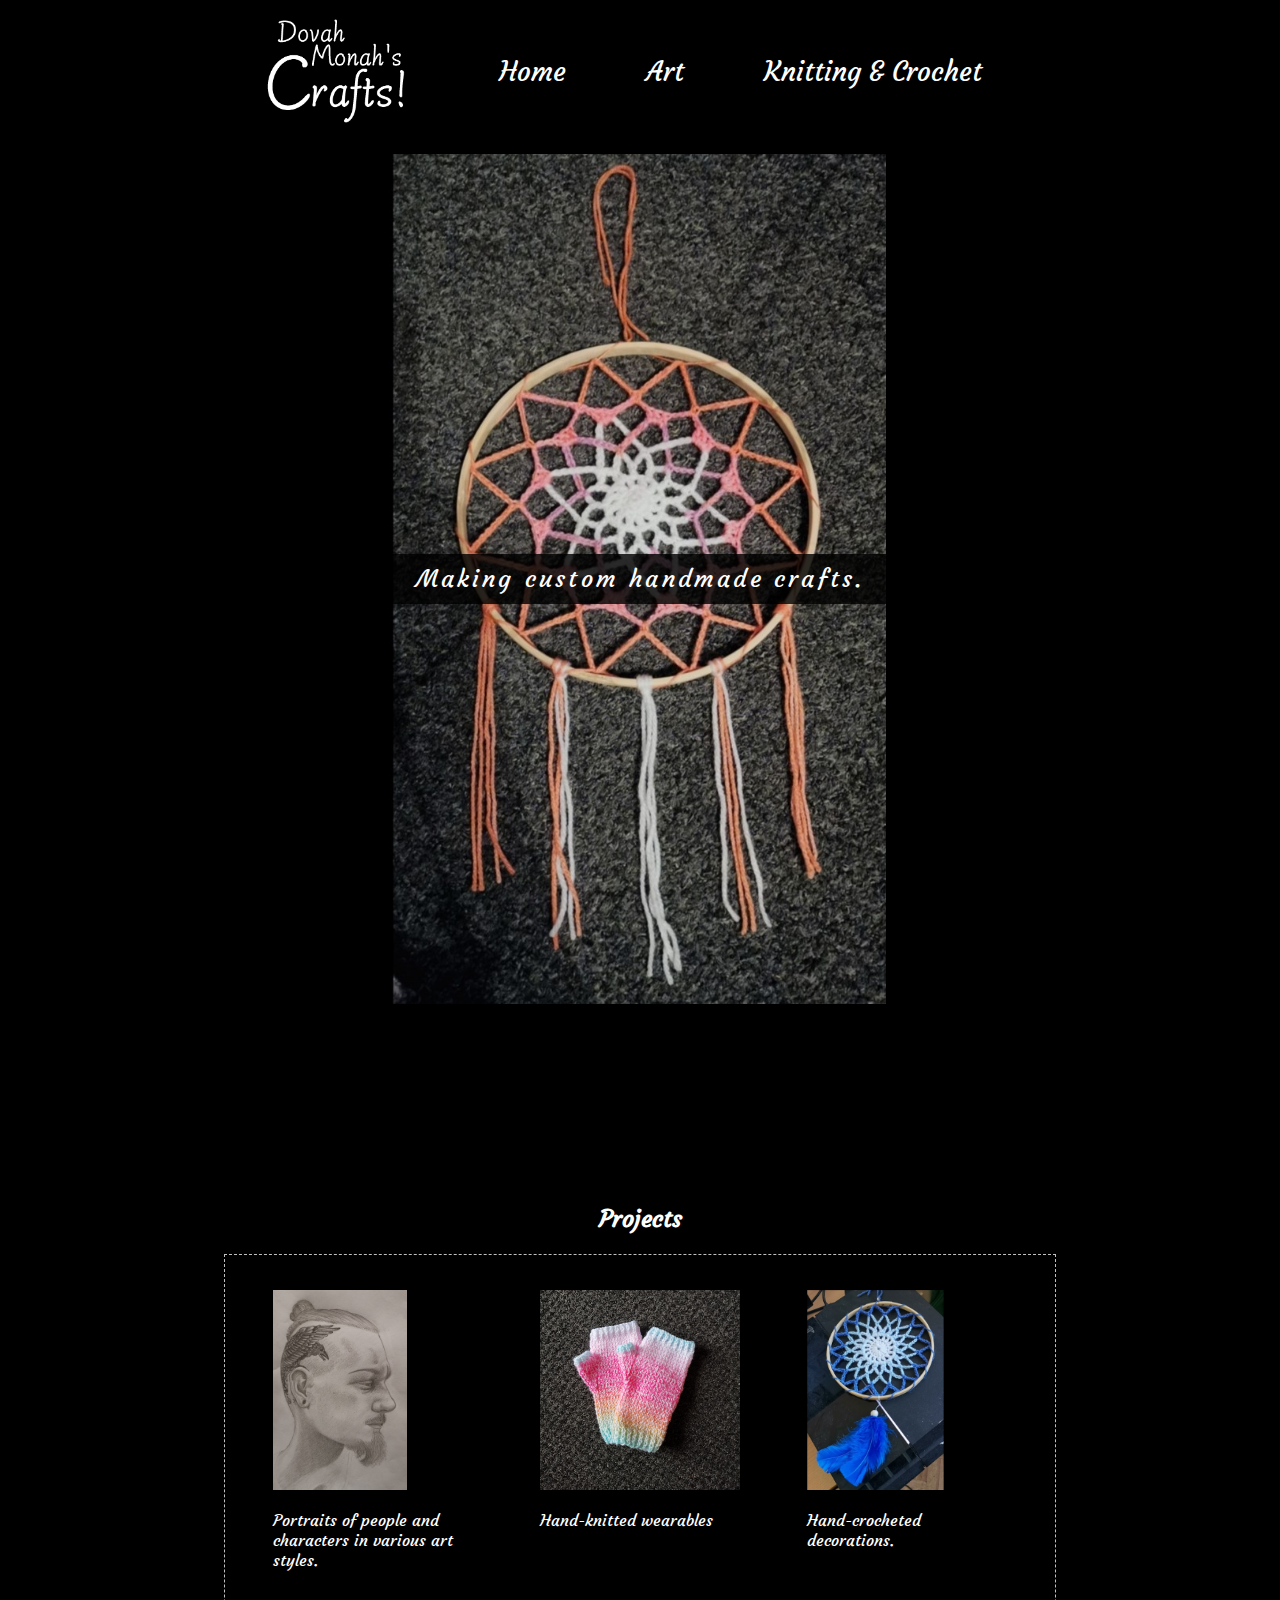
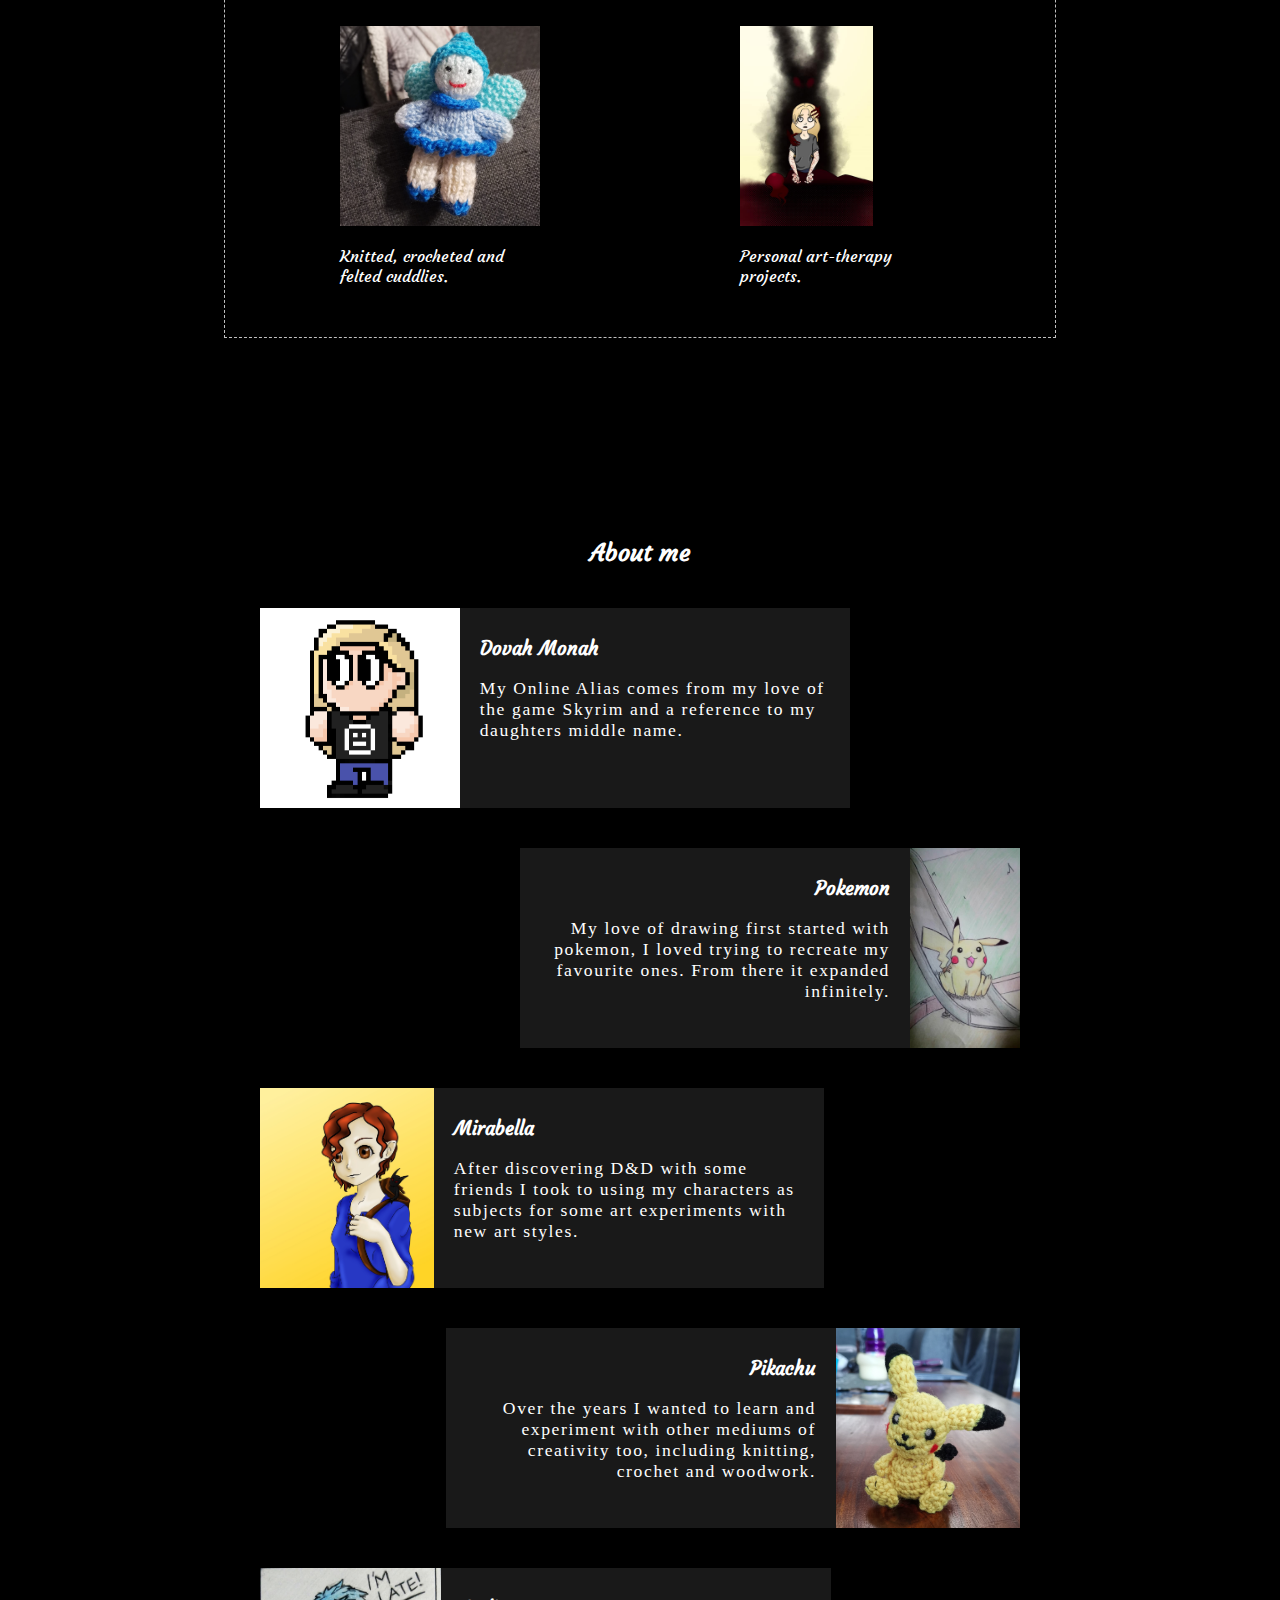
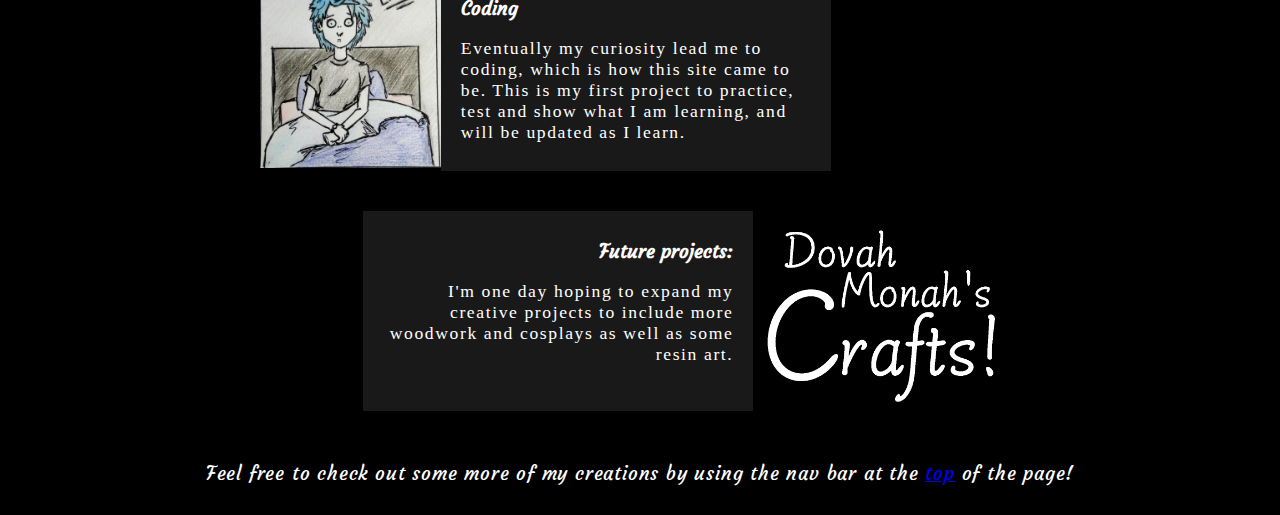
<file: index.html>
<!DOCTYPE html>
<html lang="en">
<head>
    <meta charset="utf-8">
    <meta name="viewport" content="width=device-width, initial-scale=1">
    <link rel="stylesheet" href="style.css">
    <link rel="preconnect" href="https://fonts.gstatic.com">
    <link href="https://fonts.googleapis.com/css2?family=Courgette&family=Quattrocento:wght@400;700&display=swap" rel="stylesheet">
    <title>DovahMonahsCrafts</title>

</head>
<body>
    <header id="top">
        <img src="logo.png">
        <nav>
            <ul>
                <li><a href="index.html">Home</a></li>
                <li><a href="art.html">Art</a></li>
                <li><a href="knit.html">Knitting & Crochet</a></li>
            </ul>
        </nav>
    </header>
    <main>
        <div class="mission">
            <p>Making custom handmade crafts.</p>
        </div>
        <div>
            <h2>Projects</h2>
            <div class="projects">
                <div class="proj">
                    <img src="callum.jpg">
                    <p>Portraits of people and characters in various art styles.</p>
                </div>
                <div class="proj">
                    <img src="gloves.jpg">
                    <p>Hand-knitted wearables</p>
                </div>
                <div class="proj">
                    <img src="bluedc.jpg">
                    <p>Hand-crocheted decorations.</p>
                </div>
                <div class="proj">
                    <img src="fairy.jpg">
                    <p>Knitted, crocheted and felted cuddlies.</p>
                </div>
                <div class="proj">
                    <img src="guiltfrag.jpg">
                    <p>Personal art-therapy projects.</p>
                </div>
            </div>
        </div>
        <div>
            <h2>About me</h2>
            <div id="leftright">
                <div class="left">
                    <img src="pixelme.png">
                    <div>
                        <h3>Dovah Monah</h3>
                        <p>My Online Alias comes from my love of the game Skyrim and a reference to my daughters middle name.</p>
                    </div>
                </div>
                <div class="right">
                    <img src="pikachusketch.jpg">
                    <div>
                        <h3>Pokemon</h3>
                        <p>My love of drawing first started with pokemon, I loved trying to recreate my favourite ones. From there it expanded infinitely.</p>
                    </div>
                </div>
                <div class="left">
                    <img src="mirabella.jpeg">
                    <div>
                        <h3>Mirabella</h3>
                        <p>After discovering D&D with some friends I took to using my characters as subjects for some art experiments with new art styles.</p>
                    </div>
                </div>
                
                <div class="right">
                    <img src="pikachu.jpg">
                    <div>
                        <h3>Pikachu</h3>
                        <p>Over the years I wanted to learn and experiment with other mediums of creativity too, including knitting, crochet and woodwork.
                        </p>
                    </div>
                </div>
                <div class="left">
                    <img src="imlate.jpg">
                    <div>
                        <h3>Coding</h3>
                        <p>Eventually my curiosity lead me to coding, which is how this site came to be. This is my first project to practice, test and show what I am learning, and will be updated as I learn.</p>
                    </div>
                </div>
                <div class="right">
                    <img src="logo.png">
                    <div>
                        <h3>Future projects:</h3>
                        <p>I'm one day hoping to expand my creative projects to include more woodwork and cosplays as well as some resin art.</p>
                    </div>
                </div>
            </div>
        </div>
    </main>
    <footer>
        <p>Feel free to check out some more of my creations by using the nav bar at the <a href="#top">top</a> of the page!</p>
    </footer>
</body>    
</html>
</file>
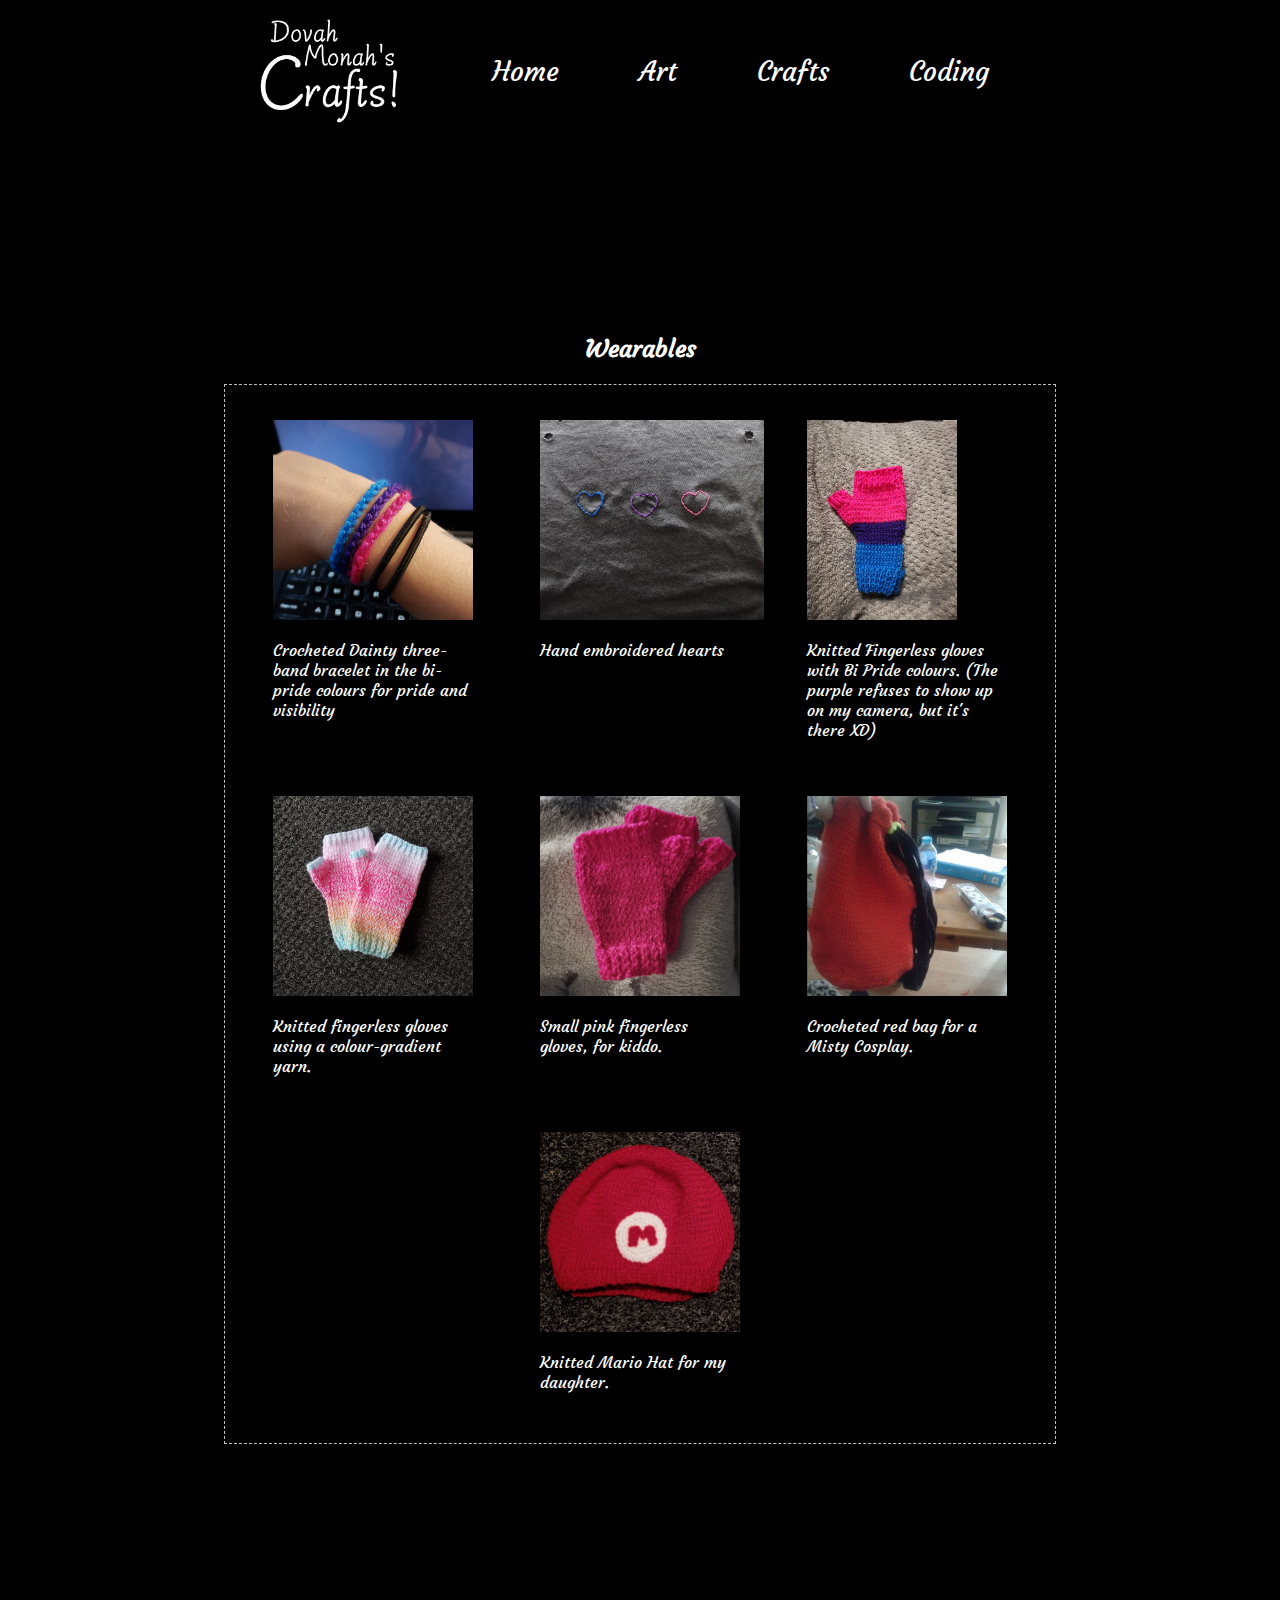
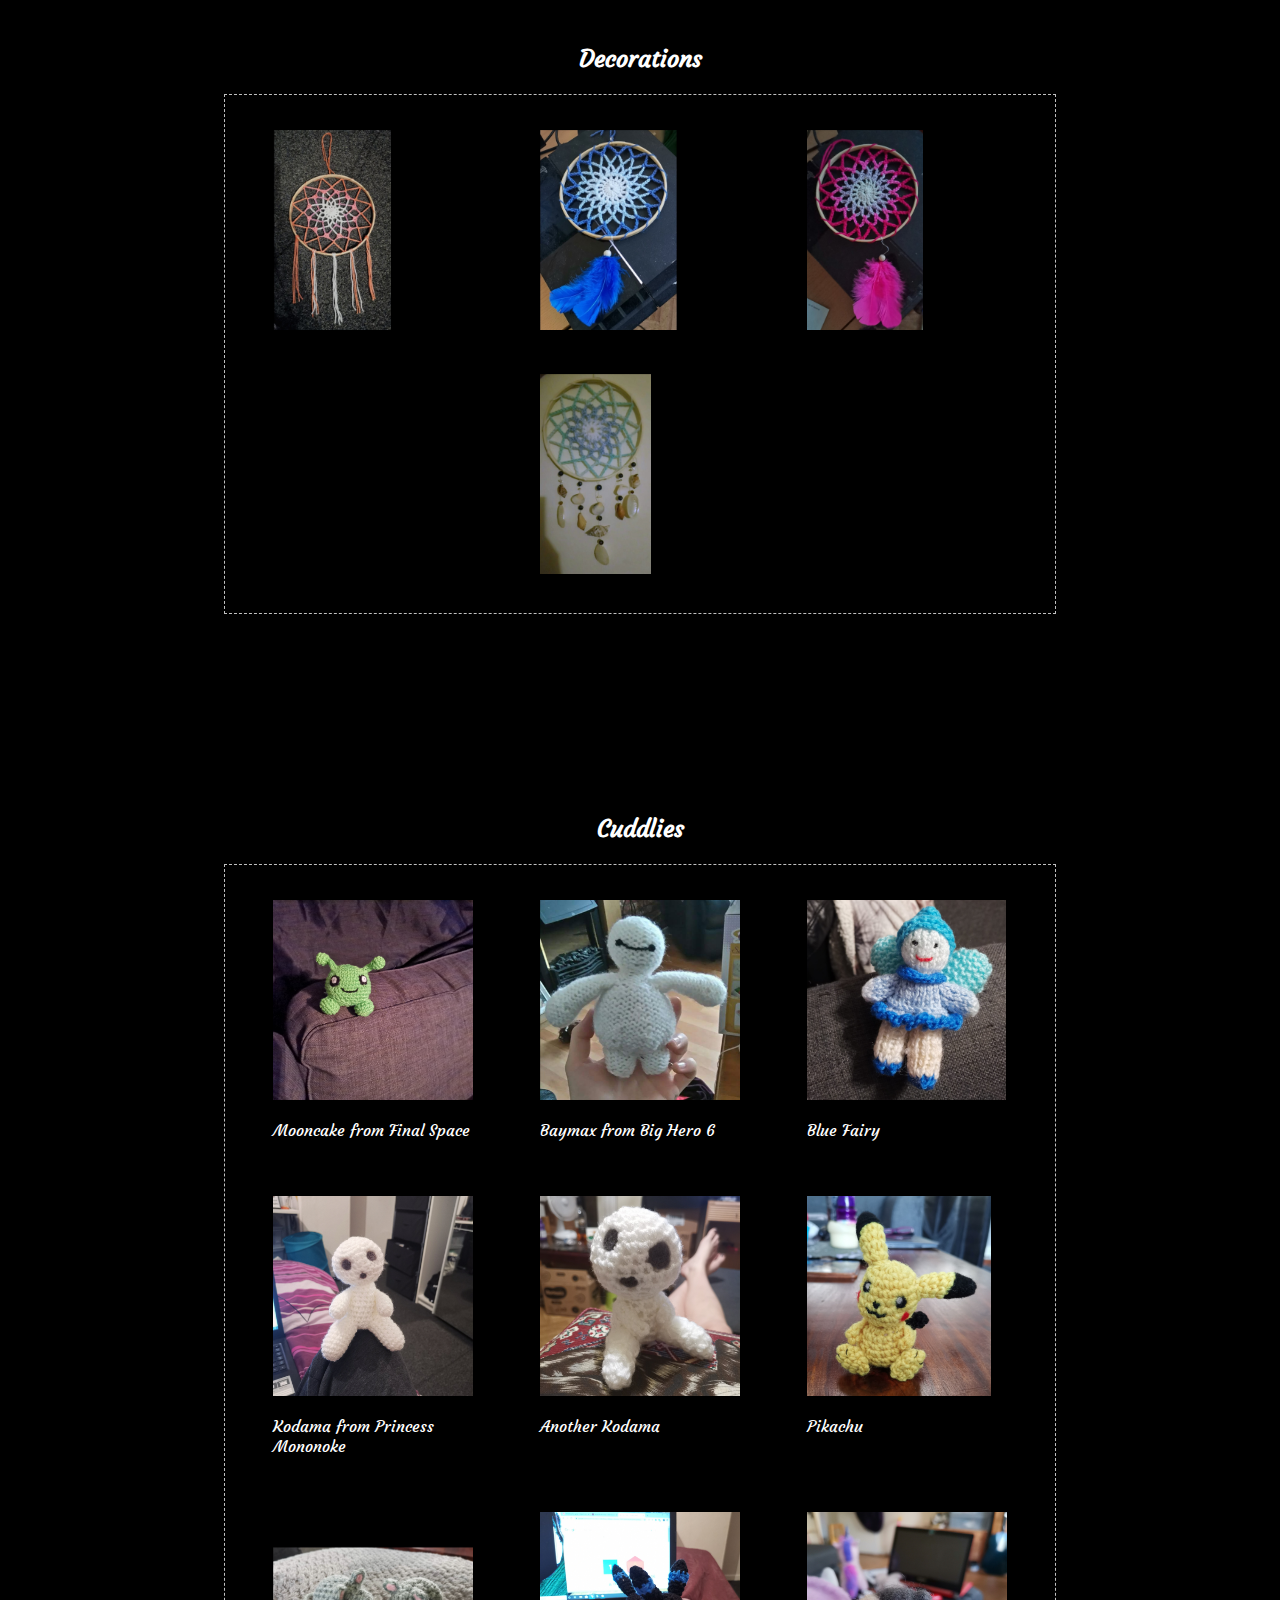
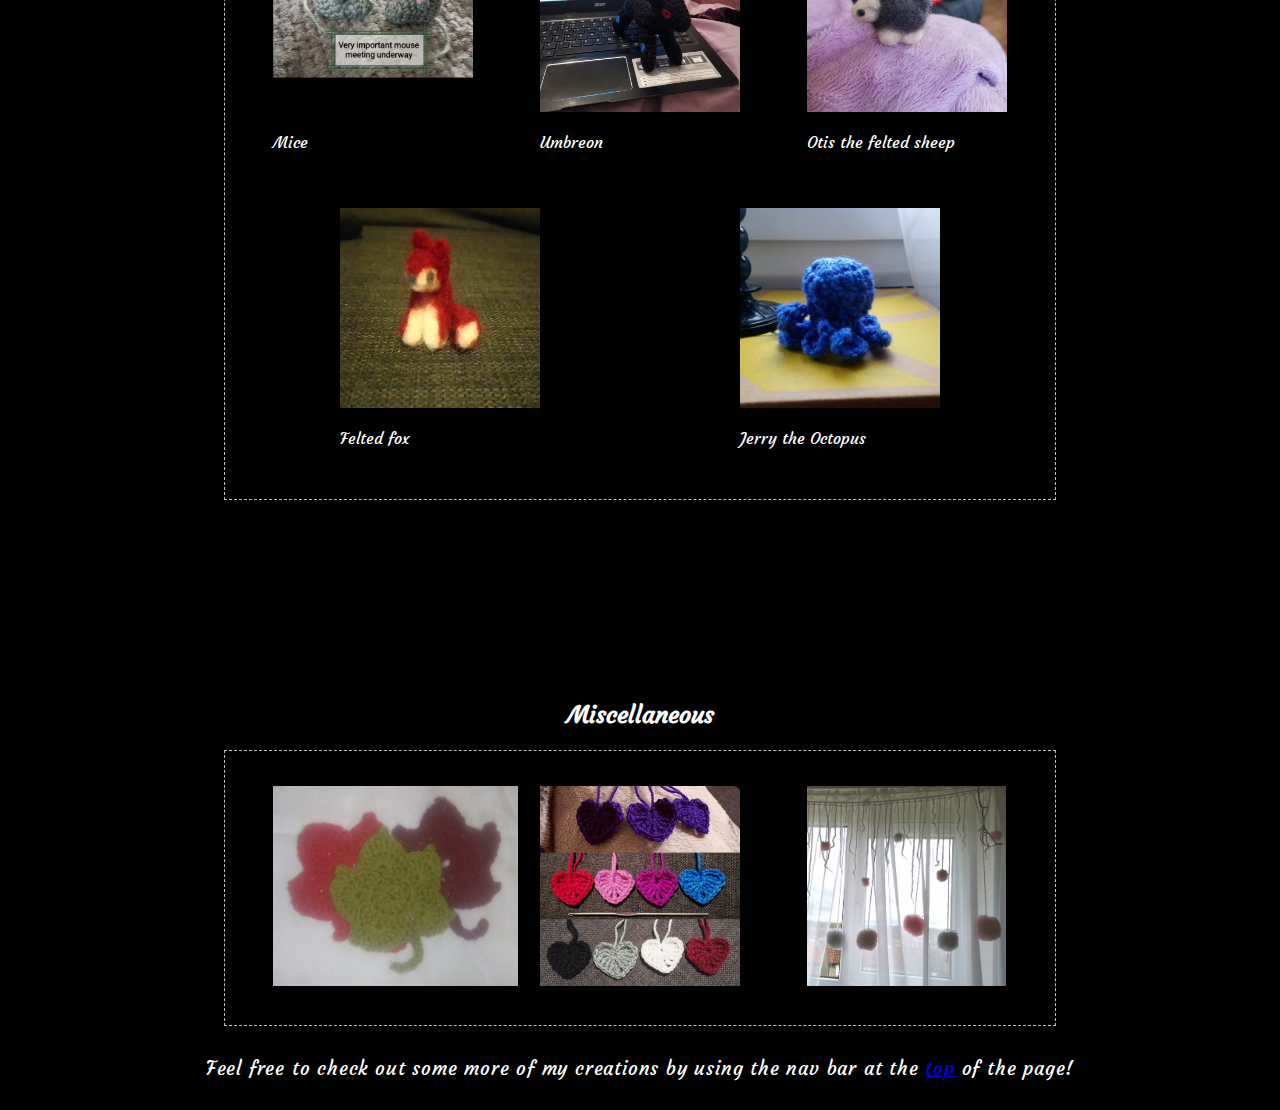
<file: crafts.html>
<!DOCTYPE html>
<html lang="en">
<head>
    <meta charset="utf-8">
    <meta name="viewport" content="width=device-width, initial-scale=1">
    <link rel="stylesheet" href="style.css">
    <link rel="preconnect" href="https://fonts.gstatic.com">
    <link href="https://fonts.googleapis.com/css2?family=Courgette&family=Quattrocento:wght@400;700&display=swap" rel="stylesheet">
    <title>DovahMonahsKnitting</title>
</head>
<body>
    <header id="top">
        <img src="logo.png">
        <nav>
            <ul>
                <li><a href="index.html">Home</a></li>
                <li><a href="art.html">Art</a></li>
                <li><a href="crafts.html">Crafts</a></li>
                <li><a href="coding.html">Coding</a></li>
            </ul>
        </nav>
    </header>
    <main>
        <div>
            <h2 id="wearables">Wearables</h2>
            <div class="projects">
                <div class="proj">
                    <img src="bibracelet.jpg">
                    <p>Crocheted Dainty three-band bracelet in the bi-pride colours for pride and visibility</p>
                </div>
                <div class="proj">
                    <img src="heartTshirt.jpg">
                    <p>Hand embroidered hearts</p>
                </div>
                <div class="proj">
                    <img src="biGloves.jpg">
                    <p>Knitted Fingerless gloves with Bi Pride colours.
                    (The purple refuses to show up on my camera, but it's there XD)</p>
                </div>
                <div class="proj">
                    <img src="gloves.jpg">
                    <p>Knitted fingerless gloves using a colour-gradient yarn.</p>
                </div>
                <div class='proj'>
                    <img src="pinkGloves.jpg">
                    <p>Small pink fingerless gloves, for kiddo.</p>
                </div>
                <div class="proj">
                    <img src="bag.jpg">
                    <p>Crocheted red bag for a Misty Cosplay.</p>
                </div>
                <div class="proj">
                    <img src="mariohat.jpg">
                    <p>Knitted Mario Hat for my daughter.</p>
                </div>
            </div>
        </div>
        <div>
            <h2 id="decorations">Decorations</h2>
            <div class="projects">
                <div class="proj">
                    <img src="peachdc.jpg">
                </div>
                <div class="proj">
                    <img src="bluedc.jpg">
                </div>
                <div class="proj">
                    <img src="pinkdc.jpg">
                </div>
                <div class="proj">
                    <img src="shelldc.jpg">
                </div>
            </div>
        </div>
        <div>
            <h2 id="cuddlies">Cuddlies</h2>
            <div class="projects">
                <div class="proj">
                    <img src="mooncake.jpg">
                    <p>Mooncake from Final Space</p>
                </div>
                <div class="proj">
                    <img src="baymax.jpg">
                    <p>Baymax from Big Hero 6</p>
                </div>
                <div class="proj">
                    <img src="fairy.jpg">
                    <p>Blue Fairy</p>
                </div>
                <div class="proj">
                    <img src="kodama1.jpg">
                    <p>Kodama from Princess Mononoke</p>
                </div>
                <div class="proj">
                    <img src="kodama2.jpg">
                    <p>Another Kodama</p>
                </div>
                <div class="proj">
                    <img src="pikachu.jpg">
                    <p>Pikachu</p>
                </div>
                <div class="proj">
                    <img src="mice.jpg">
                    <p>Mice</p>
                </div>
                <div class="proj">
                    <img src="umbreon.jpg">
                    <p>Umbreon</p>
                </div>
                <div class="proj">
                    <img src="otis.jpg">
                    <p>Otis the felted sheep</p>
                </div>
                <div class="proj">
                    <img src="fox.jpg">
                    <p>Felted fox</p>
                </div>
                <div class="proj">
                    <img src="jerry.jpg">
                    <p>Jerry the Octopus</p>
                </div>
            </div>
        </div>
        <div>
            <h2>Miscellaneous</h2>
            <div class="projects">
                <div class="proj">
                    <img src="fallleaves.jpg">
                </div>
                <div class="proj">
                    <img src="hearts.jpg">
                </div>
                <div class="proj">
                    <img src="pompoms.jpg">
                </div>
            </div>
        </div>
    </main>
    <footer>
        <p>Feel free to check out some more of my creations by using the nav bar at the <a href="#top">top</a> of the page!</p>
    </footer>
</body>
    
</html>
</file>
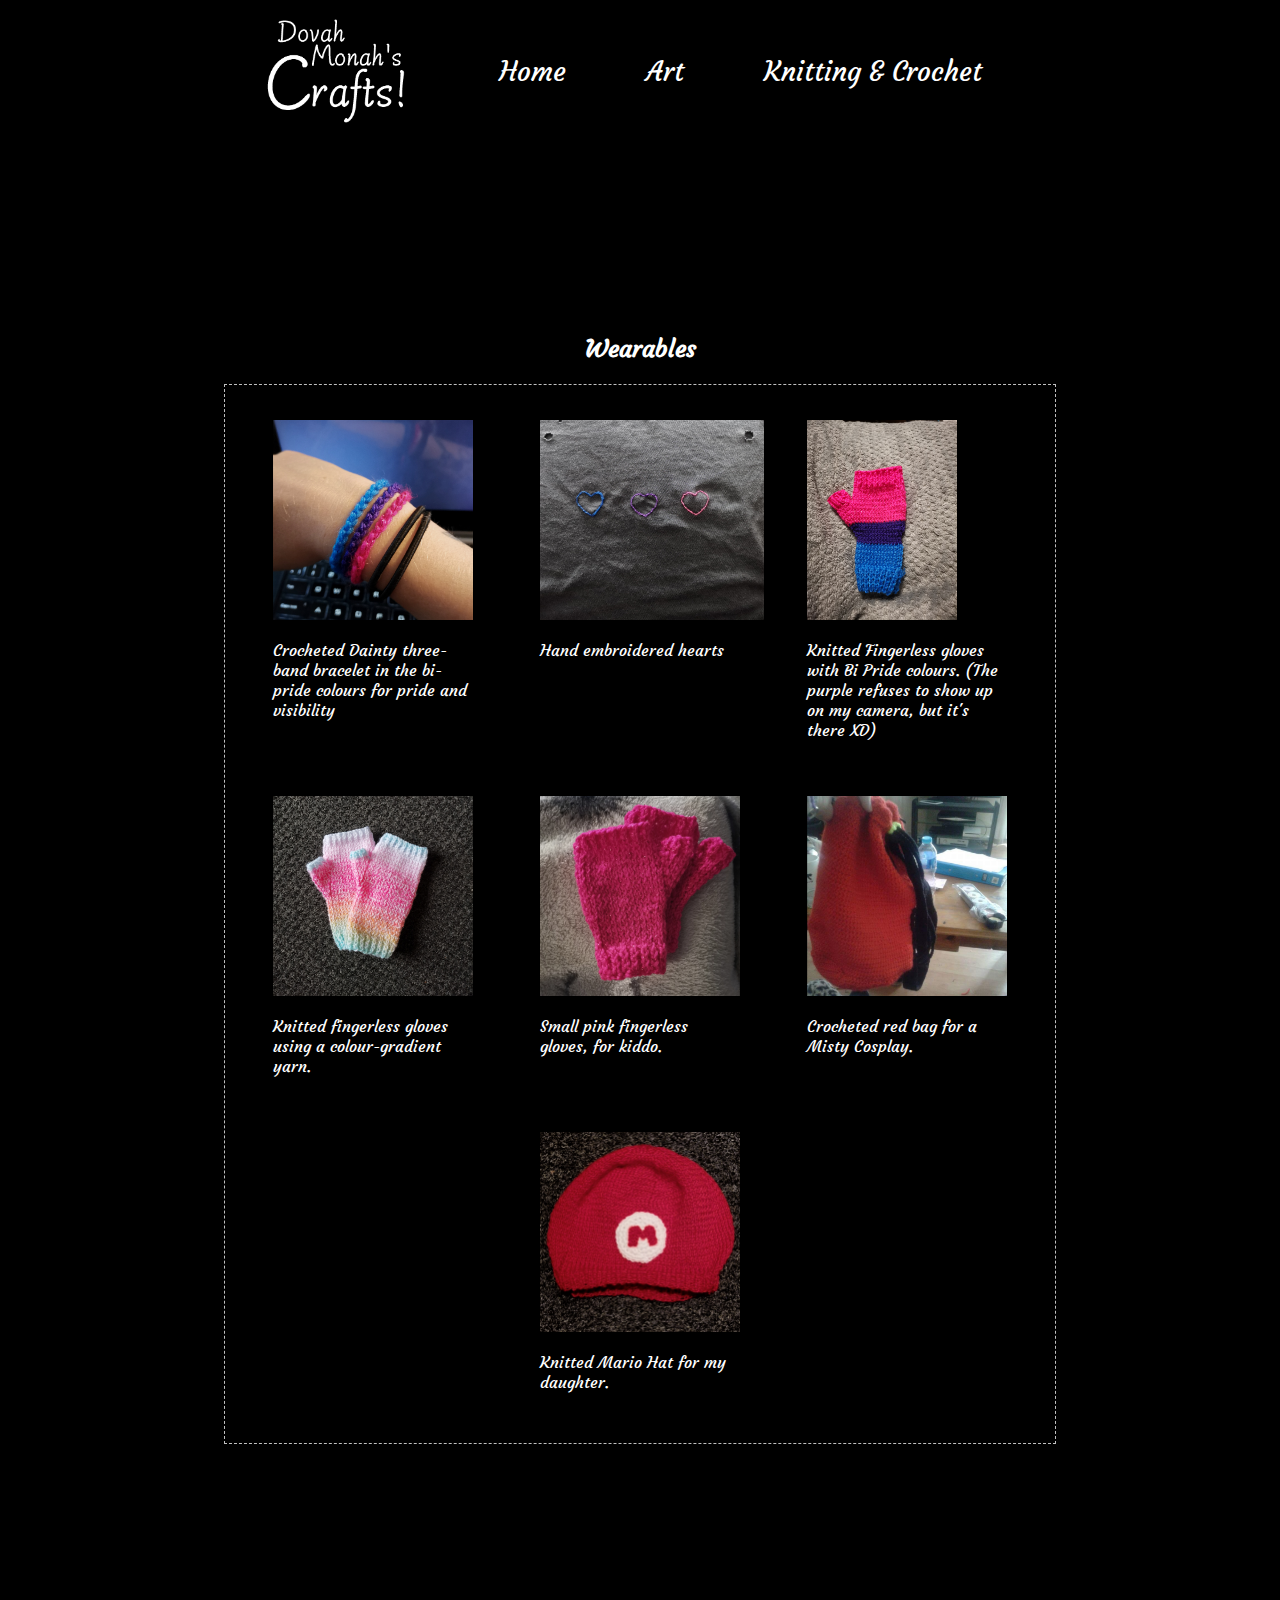
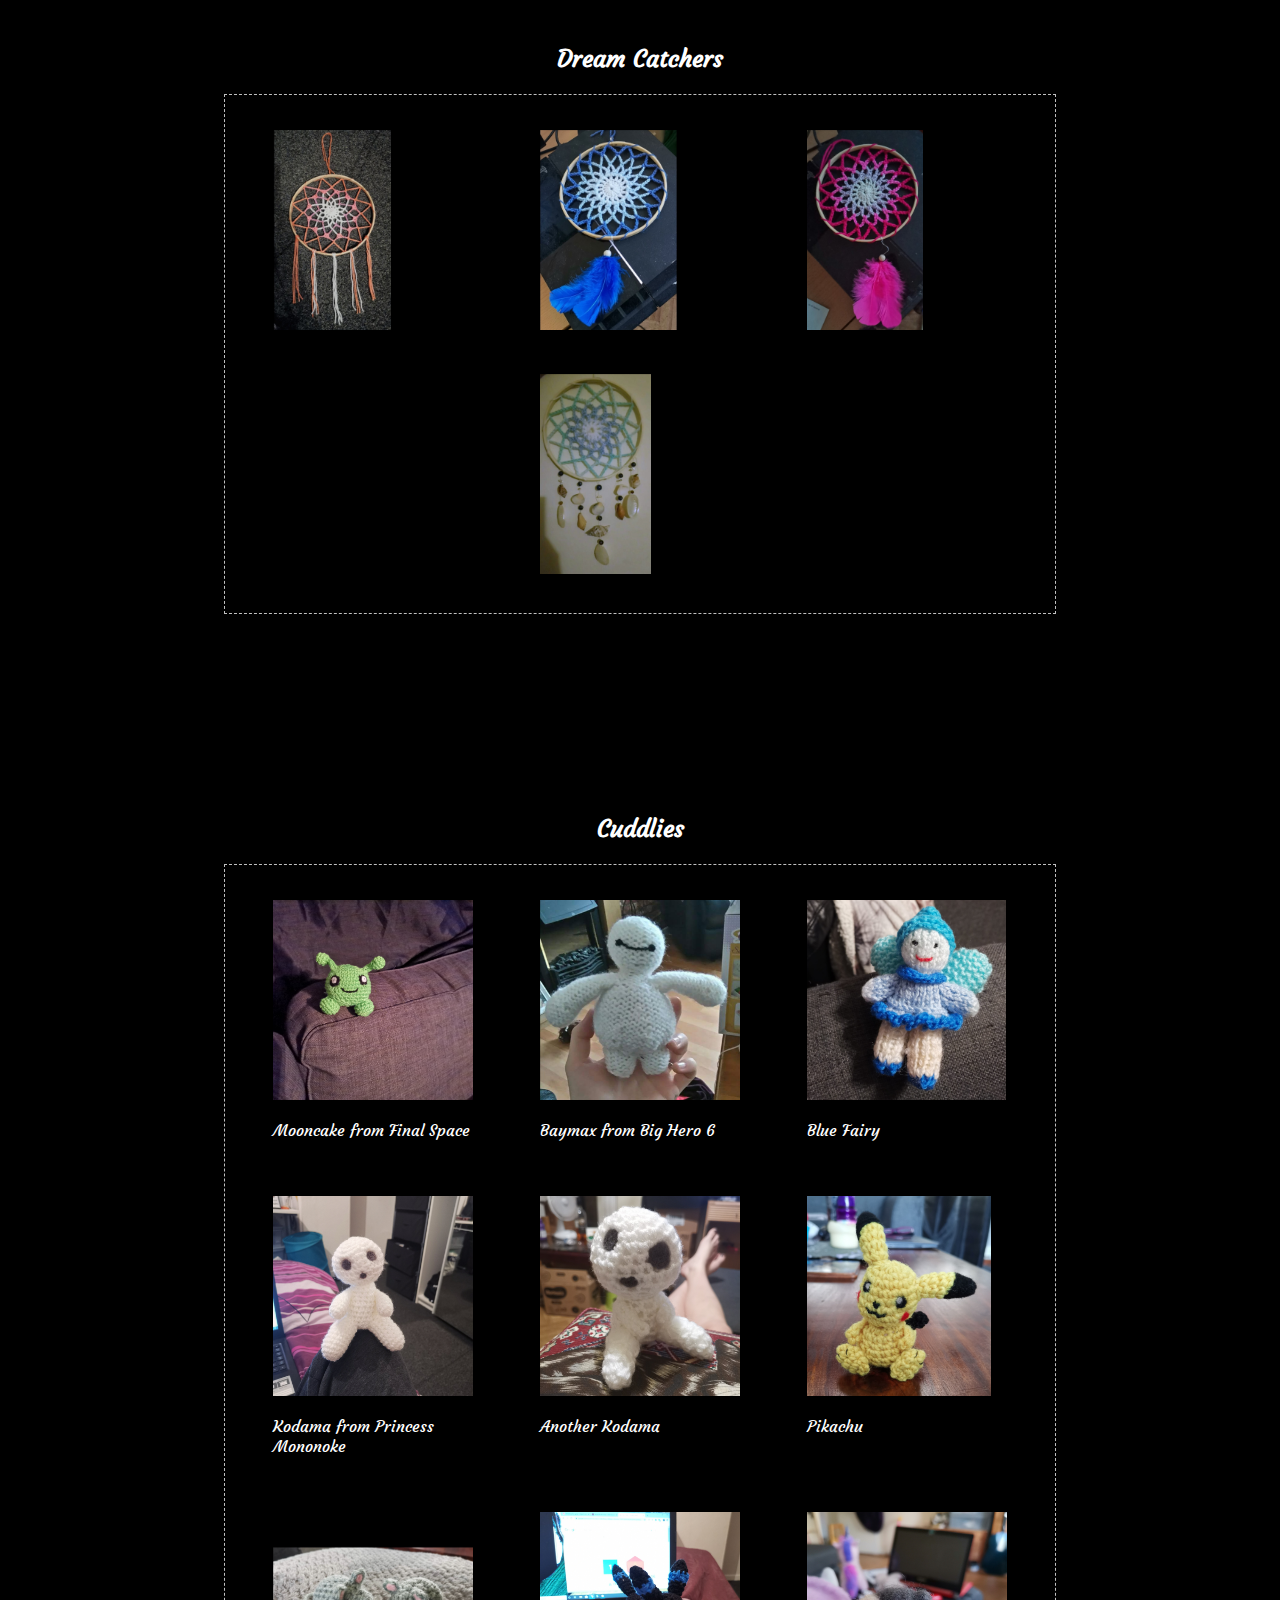
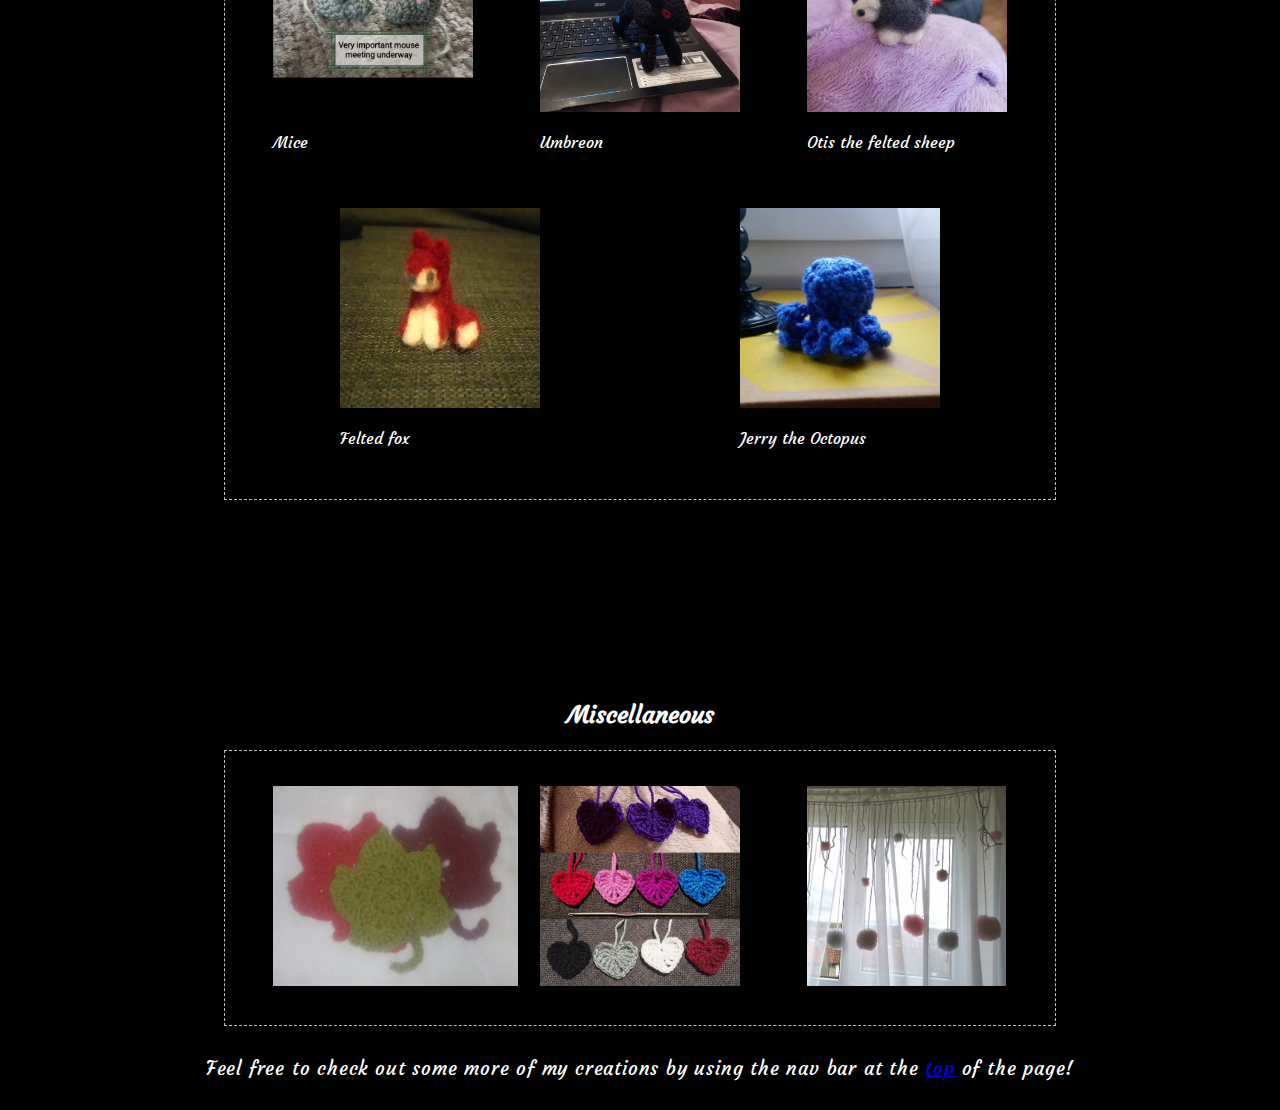
<file: knit.html>
<!DOCTYPE html>
<html lang="en">
<head>
    <meta charset="utf-8">
    <meta name="viewport" content="width=device-width, initial-scale=1">
    <link rel="stylesheet" href="style.css">
    <link rel="preconnect" href="https://fonts.gstatic.com">
    <link href="https://fonts.googleapis.com/css2?family=Courgette&family=Quattrocento:wght@400;700&display=swap" rel="stylesheet">
    <title>DovahMonahsKnitting</title>
</head>
<body>
    <header id="top">
        <img src="logo.png">
        <nav>
            <ul>
                <li><a href="index.html">Home</a></li>
                <li><a href="art.html">Art</a></li>
                <li><a href="knit.html">Knitting & Crochet</a></li>
            </ul>
        </nav>
    </header>
    <main>
        <div>
            <h2>Wearables</h2>
            <div class="projects">
                <div class="proj">
                    <img src="bibracelet.jpg">
                    <p>Crocheted Dainty three-band bracelet in the bi-pride colours for pride and visibility</p>
                </div>
                <div class="proj">
                    <img src="heartTshirt.jpg">
                    <p>Hand embroidered hearts</p>
                </div>
                <div class="proj">
                    <img src="biGloves.jpg">
                    <p>Knitted Fingerless gloves with Bi Pride colours.
                    (The purple refuses to show up on my camera, but it's there XD)</p>
                </div>
                <div class="proj">
                    <img src="gloves.jpg">
                    <p>Knitted fingerless gloves using a colour-gradient yarn.</p>
                </div>
                <div class='proj'>
                    <img src="pinkGloves.jpg">
                    <p>Small pink fingerless gloves, for kiddo.</p>
                </div>
                <div class="proj">
                    <img src="bag.jpg">
                    <p>Crocheted red bag for a Misty Cosplay.</p>
                </div>
                <div class="proj">
                    <img src="mariohat.jpg">
                    <p>Knitted Mario Hat for my daughter.</p>
                </div>
            </div>
        </div>
        <div>
            <h2>Dream Catchers</h2>
            <div class="projects">
                <div class="proj">
                    <img src="peachdc.jpg">
                </div>
                <div class="proj">
                    <img src="bluedc.jpg">
                </div>
                <div class="proj">
                    <img src="pinkdc.jpg">
                </div>
                <div class="proj">
                    <img src="shelldc.jpg">
                </div>
            </div>
        </div>
        <div>
            <h2>Cuddlies</h2>
            <div class="projects">
                <div class="proj">
                    <img src="mooncake.jpg">
                    <p>Mooncake from Final Space</p>
                </div>
                <div class="proj">
                    <img src="baymax.jpg">
                    <p>Baymax from Big Hero 6</p>
                </div>
                <div class="proj">
                    <img src="fairy.jpg">
                    <p>Blue Fairy</p>
                </div>
                <div class="proj">
                    <img src="kodama1.jpg">
                    <p>Kodama from Princess Mononoke</p>
                </div>
                <div class="proj">
                    <img src="kodama2.jpg">
                    <p>Another Kodama</p>
                </div>
                <div class="proj">
                    <img src="pikachu.jpg">
                    <p>Pikachu</p>
                </div>
                <div class="proj">
                    <img src="mice.jpg">
                    <p>Mice</p>
                </div>
                <div class="proj">
                    <img src="umbreon.jpg">
                    <p>Umbreon</p>
                </div>
                <div class="proj">
                    <img src="otis.jpg">
                    <p>Otis the felted sheep</p>
                </div>
                <div class="proj">
                    <img src="fox.jpg">
                    <p>Felted fox</p>
                </div>
                <div class="proj">
                    <img src="jerry.jpg">
                    <p>Jerry the Octopus</p>
                </div>
            </div>
        </div>
        <div>
            <h2>Miscellaneous</h2>
            <div class="projects">
                <div class="proj">
                    <img src="fallleaves.jpg">
                </div>
                <div class="proj">
                    <img src="hearts.jpg">
                </div>
                <div class="proj">
                    <img src="pompoms.jpg">
                </div>
            </div>
        </div>
    </main>
    <footer>
        <p>Feel free to check out some more of my creations by using the nav bar at the <a href="#top">top</a> of the page!</p>
    </footer>
</body>
    
</html>
</file>
<file: style.css>
html {
    background-color: black;
    color:white;
    font-family: Courgette;
    font-size: 16px;
}

header {
    display: flex;
    justify-content: center;
}

header img {
    height:120px;
    width: auto;
}

nav ul {
    list-style: none;
    display: flex;
    justify-content: center;
}

nav li {
    margin: 30px 40px;
    font-size: 1.7rem;
}

nav li a {
    text-decoration: none;
    color: white;
}

nav li a:hover {
    color: grey;
}

.mission {
    display: flex;
    background-image: url("peachdc.jpg");
    background-repeat: no-repeat;
    height: 850px;
    width: 504px;
    background-size: contain;
    margin: 20px auto;
    align-items: center;
    justify-content: center;
}

.mission p {
    background-color: rgba(0, 0, 0, 0.8);
    width: 100%;
    padding:10px;
    font-size: 1.5rem;
    text-align: center;
    letter-spacing: .2rem;
}

h2 {
    text-align: center;
    margin-top: 200px;
}

.projects {
    display: flex;
    flex-wrap: wrap;
    max-width: 800px;
    margin: 20px auto;
    justify-content: space-around;
    padding: 15px;
    border: dashed 1px silver;
}

.proj img{
    width: auto;
    height: 200px;
}
.projb img{
    height: 300px;
    width:auto;
}
.proj {
    width: 200px;
    margin: 20px;
}

#leftright {
    display: flex;
    flex-direction: column;
    margin: 10px auto;
    width: 800px;
}

#leftright img {
    height: 200px;
    width: auto;
}

.left {
    display: flex;
    justify-content: flex-start;
    margin: 20px;
}

.right {
    display: flex;
    flex-direction: row-reverse;
    justify-content: flex-start;
    margin:20px;
}

.left div {
    width: 350px;
    padding: 10px 20px;
    background-color: rgba(100,100,100,.25);
}

.right div {
    width: 350px;
    padding: 10px 20px;
    background-color: rgba(100,100,100,.25);
    text-align: right;
}

.left p, .right p {
    font-family: Quattrocentro;
    font-size: 1.1rem;
    letter-spacing: .1rem;
}

footer {
    text-align: center;
    font-size: 1.2rem;
    letter-spacing: 0.05rem;
    margin:30px;
}

@media only screen and (max-width:670px){
    header{
        flex-direction: column;
    }
    header img {
        height: 160px;
        width:220px;
        margin: 10px auto;
    }
    
    nav ul{
        padding: 0;
    }
    
    .mission{
        height: 500px;
        width:300px;
    }
    
    .mission p {
        font-size: 1.2rem;
        letter-spacing: .1rem;
    }
    .projects{
        max-width: 500px;
    }
    .proj {
        width: 400px;
    }
    .proj img {
        width: 380px;
        height: auto;
    }
    .projb img{
        height:450px;
        width: auto;
    }
    
    #leftright {
        max-width: 600px;
    }
}

@media only screen and (max-width:460px){
    html {
        font-family: Quattrocentro;
    }
    
    nav li {
        font-size: 1.2rem;
        margin: 10px;
    }
    .projects {
        width: 300px;
    }
    
    .proj {
        width: 280px;
    }
    .proj img{
        height: auto;
        width: 260px;
    }
    .projb img{
        width: 260px;
        height: auto;
    }
    #leftright {
        max-width: 300px;
        font-size: 1.2rem;
    }
    #leftright img {
        width: 260px;
        height:auto;
    }
    .left,.right {
        flex-direction: column;
        justify-content: center;
        flex-wrap: wrap;
        margin: 60px auto 0 auto;
    }
    .left div, .right div {
        width: 280px;
        padding:10px;
    }
    .right div{
        text-align: left;
    }
    
}
</file>
